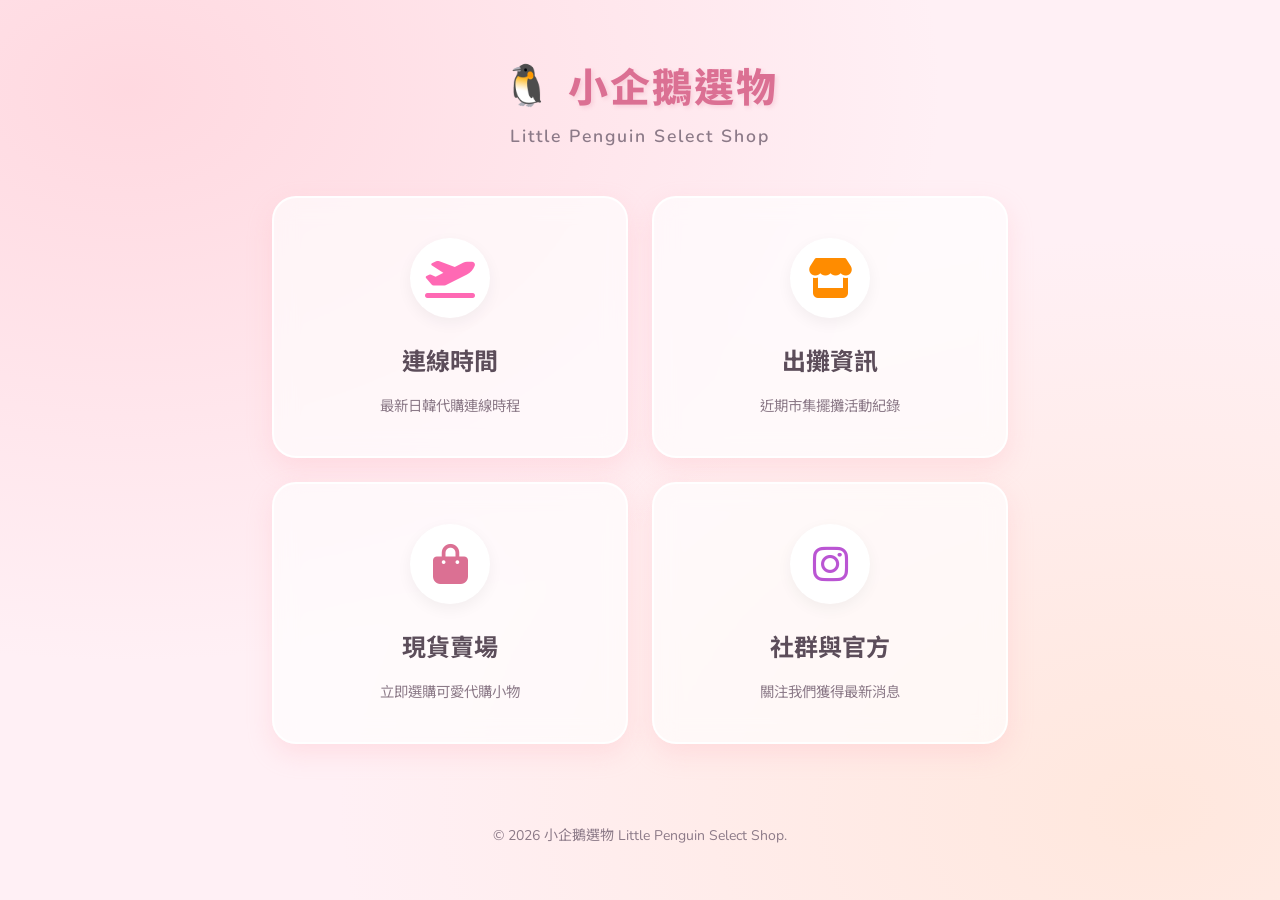
<file: index.html>
<!DOCTYPE html>
<html lang="zh-TW">
<head>
    <meta charset="UTF-8">
    <meta name="viewport" content="width=device-width, initial-scale=1.0">
    <title>小企鵝選物 | Little Penguin Select Shop</title>
    <link rel="preconnect" href="https://fonts.googleapis.com">
    <link rel="preconnect" href="https://fonts.gstatic.com" crossorigin>
    <link href="https://fonts.googleapis.com/css2?family=Nunito:wght@400;600;700;800&family=Noto+Sans+TC:wght@400;500;700&display=swap" rel="stylesheet">
    <link rel="stylesheet" href="shop.css">
    <link rel="stylesheet" href="https://cdnjs.cloudflare.com/ajax/libs/font-awesome/6.4.0/css/all.min.css">
</head>
<body>
    <div class="shop-container">
        <header class="shop-header">
            <div class="logo-container">
                <span style="font-size: 2.5rem;">🐧</span>
                <h1>小企鵝選物</h1>
            </div>
            <p>Little Penguin Select Shop</p>
        </header>

        <main class="grid-container">
            <!-- Card 1: 連線時間 -->
            <a href="#" class="card pink-card">
                <div class="card-icon">
                    <i class="fa-solid fa-plane-departure"></i>
                </div>
                <h2>連線時間</h2>
                <p>最新日韓代購連線時程</p>
            </a>

            <!-- Card 2: 出攤資訊 -->
            <a href="public-stalls.html" class="card peach-card">
                <div class="card-icon">
                    <i class="fa-solid fa-store"></i>
                </div>
                <h2>出攤資訊</h2>
                <p>近期市集擺攤活動紀錄</p>
            </a>

            <!-- Card 3: 現貨賣場 -->
            <a href="#" class="card rose-card">
                <div class="card-icon">
                    <i class="fa-solid fa-bag-shopping"></i>
                </div>
                <h2>現貨賣場</h2>
                <p>立即選購可愛代購小物</p>
            </a>

            <!-- Card 4: 社群與官方 -->
            <a href="#" class="card purple-card">
                <div class="card-icon">
                    <i class="fa-brands fa-instagram"></i>
                </div>
                <h2>社群與官方</h2>
                <p>關注我們獲得最新消息</p>
            </a>
        </main>
        
        <footer class="shop-footer">
            <p>&copy; 2026 小企鵝選物 Little Penguin Select Shop.</p>
        </footer>
    </div>
</body>
</html>
</file>
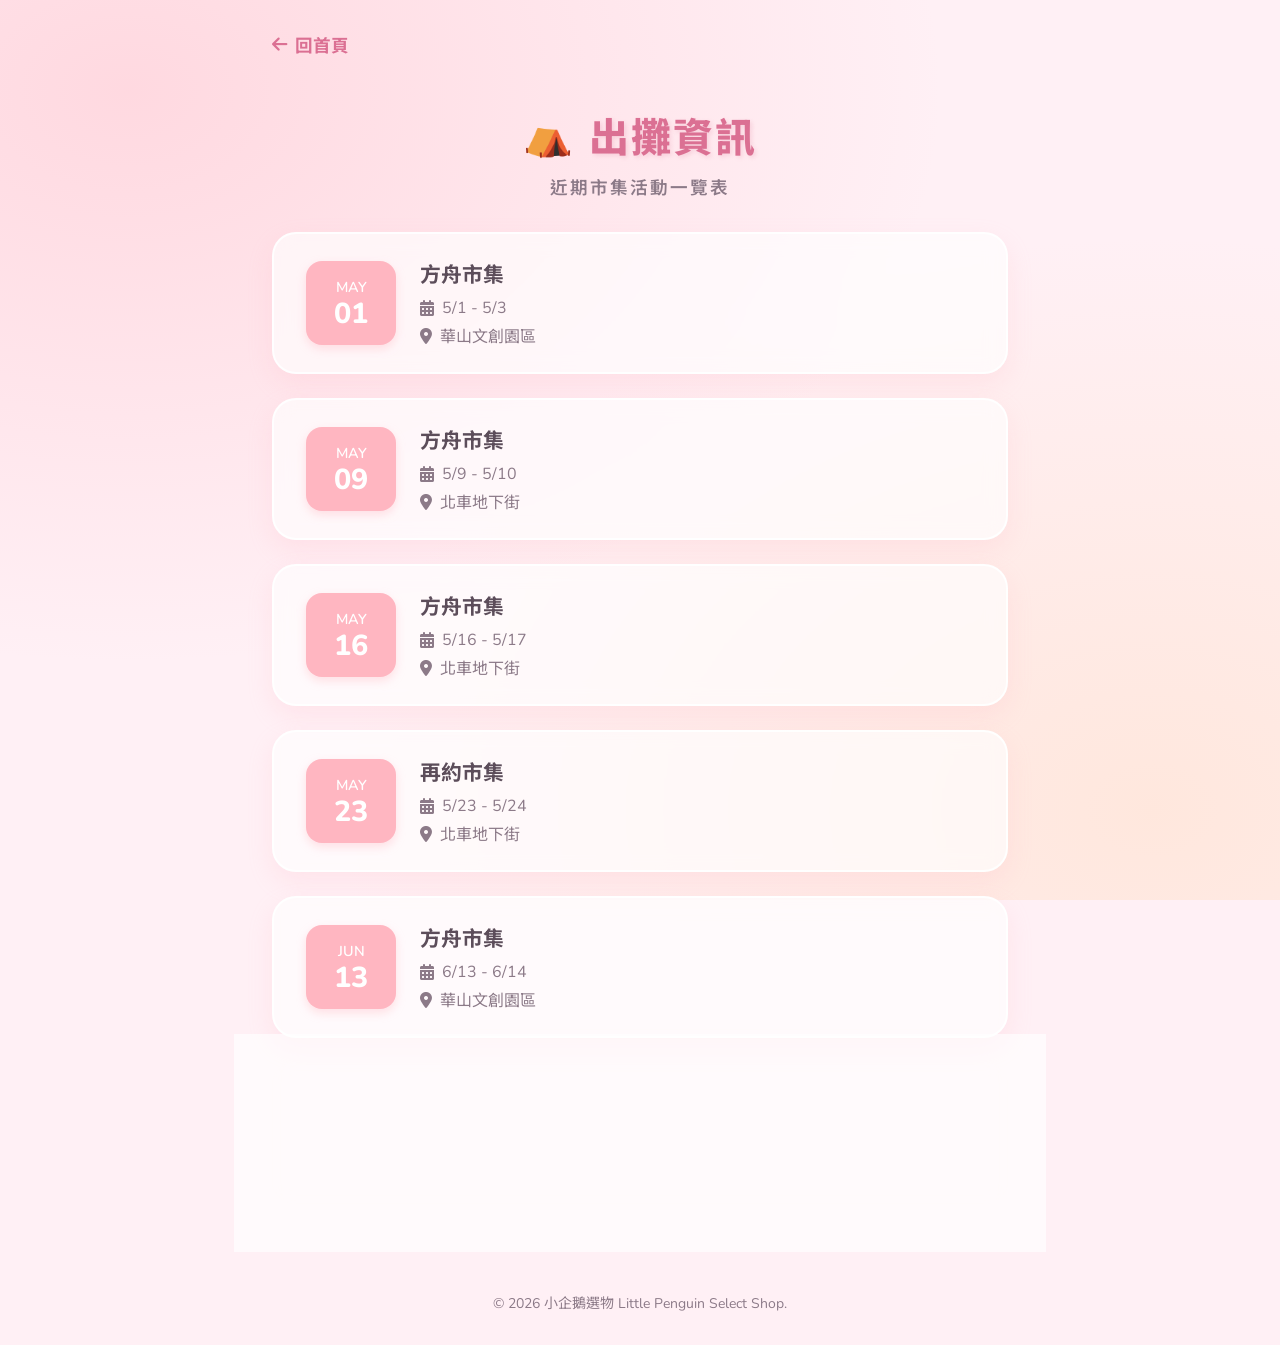
<file: public-stalls.html>
<!DOCTYPE html>
<html lang="zh-TW">
<head>
    <meta charset="UTF-8">
    <meta name="viewport" content="width=device-width, initial-scale=1.0">
    <title>出攤資訊 | 小企鵝選物</title>
    <link rel="preconnect" href="https://fonts.googleapis.com">
    <link rel="preconnect" href="https://fonts.gstatic.com" crossorigin>
    <link href="https://fonts.googleapis.com/css2?family=Nunito:wght@400;600;700;800&family=Noto+Sans+TC:wght@400;500;700&display=swap" rel="stylesheet">
    <link rel="stylesheet" href="shop.css">
    <link rel="stylesheet" href="https://cdnjs.cloudflare.com/ajax/libs/font-awesome/6.4.0/css/all.min.css">
    <style>
        .stalls-container {
            width: 100%;
            max-width: 800px;
            margin: 0 auto;
            padding: 2rem;
            display: flex;
            flex-direction: column;
            gap: 2rem;
        }
        .stall-card {
            background: var(--glass-bg);
            border: 2px solid var(--glass-border);
            border-radius: 1.5rem;
            padding: 1.5rem 2rem;
            display: flex;
            align-items: center;
            gap: 1.5rem;
            backdrop-filter: blur(10px);
            -webkit-backdrop-filter: blur(10px);
            box-shadow: 0 10px 25px rgba(255, 182, 193, 0.2);
            transition: transform 0.3s ease;
            margin-bottom: 1.5rem;
        }
        .stall-card:hover {
            transform: translateY(-5px);
            box-shadow: 0 15px 30px rgba(255, 182, 193, 0.4);
            background: rgba(255, 255, 255, 0.85);
        }
        .date-badge {
            background: #ffb6c1;
            color: white;
            padding: 1rem;
            border-radius: 1rem;
            text-align: center;
            min-width: 90px;
            font-family: 'Nunito', sans-serif;
            box-shadow: 0 4px 10px rgba(255, 182, 193, 0.4);
        }
        .date-badge .month {
            font-size: 0.9rem;
            font-weight: 600;
            text-transform: uppercase;
        }
        .date-badge .day {
            font-size: 1.8rem;
            font-weight: 800;
            line-height: 1;
            margin-top: 0.2rem;
        }
        .stall-info {
            flex: 1;
        }
        .stall-info h3 {
            font-size: 1.3rem;
            color: var(--text-primary);
            margin-bottom: 0.5rem;
        }
        .stall-info p {
            color: var(--text-secondary);
            font-size: 1rem;
            display: flex;
            align-items: center;
            gap: 0.5rem;
        }
        .back-link {
            display: inline-flex;
            align-items: center;
            gap: 0.5rem;
            color: #db7093;
            text-decoration: none;
            font-weight: 700;
            font-size: 1.1rem;
            margin-bottom: 1rem;
            transition: color 0.2s;
        }
        .back-link:hover {
            color: #ff69b4;
        }
        @media (max-width: 600px) {
            .stall-card {
                flex-direction: column;
                text-align: center;
                gap: 1rem;
            }
            .stall-info p {
                justify-content: center;
            }
        }
    </style>
</head>
<body>
    <div class="stalls-container">
        <a href="index.html" class="back-link">
            <i class="fa-solid fa-arrow-left"></i> 回首頁
        </a>
        <header class="shop-header">
            <div class="logo-container">
                <span style="font-size: 2.5rem;">⛺</span>
                <h1>出攤資訊</h1>
            </div>
            <p>近期市集活動一覽表</p>
        </header>

        <main id="stallsList" class="stalls-list">
            <!-- Cards will be populated here -->
        </main>
        
        <footer class="shop-footer">
            <p>&copy; 2026 小企鵝選物 Little Penguin Select Shop.</p>
        </footer>
    </div>

    <script src="public-stalls.js"></script>
</body>
</html>
</file>
<file: shop.css>
:root {
    --bg-color: #fff0f5; /* Lavender blush, super light pink */
    --text-primary: #5c4d5a; /* Soft dark mauve */
    --text-secondary: #8c7a88;
    --glass-bg: rgba(255, 255, 255, 0.65);
    --glass-border: rgba(255, 255, 255, 0.9);
}

* {
    margin: 0;
    padding: 0;
    box-sizing: border-box;
}

body {
    font-family: 'Nunito', 'Noto Sans TC', sans-serif;
    background-color: var(--bg-color);
    background-image: 
        radial-gradient(at 10% 10%, rgba(255, 182, 193, 0.4) 0, transparent 50%), 
        radial-gradient(at 90% 90%, rgba(255, 218, 185, 0.4) 0, transparent 50%);
    background-attachment: fixed;
    color: var(--text-primary);
    min-height: 100vh;
    display: flex;
    justify-content: center;
    align-items: center;
}

.shop-container {
    width: 100%;
    max-width: 800px;
    padding: 2rem;
    display: flex;
    flex-direction: column;
    gap: 3rem;
}

.shop-header {
    text-align: center;
    animation: fadeInDown 0.8s ease-out;
}

.logo-container {
    display: flex;
    align-items: center;
    justify-content: center;
    gap: 1rem;
    margin-bottom: 0.5rem;
}

.logo-container h1 {
    font-size: 2.5rem;
    font-weight: 800;
    color: #db7093; /* Pale violet red */
    text-shadow: 2px 2px 4px rgba(219, 112, 147, 0.2);
    letter-spacing: 2px;
}

.shop-header p {
    font-size: 1.1rem;
    color: var(--text-secondary);
    font-weight: 600;
    letter-spacing: 2px;
}

.grid-container {
    display: grid;
    grid-template-columns: repeat(2, 1fr);
    gap: 1.5rem;
    perspective: 1000px;
}

.card {
    background: var(--glass-bg);
    border: 2px solid var(--glass-border);
    border-radius: 1.5rem;
    padding: 2.5rem 1.5rem;
    text-align: center;
    text-decoration: none;
    color: var(--text-primary);
    box-shadow: 0 10px 25px rgba(255, 182, 193, 0.3);
    transition: all 0.4s cubic-bezier(0.175, 0.885, 0.32, 1.275);
    display: flex;
    flex-direction: column;
    align-items: center;
    gap: 1rem;
    backdrop-filter: blur(12px);
    -webkit-backdrop-filter: blur(12px);
}

.card:hover {
    transform: translateY(-10px) scale(1.02);
    box-shadow: 0 20px 30px rgba(255, 182, 193, 0.5);
    background: rgba(255, 255, 255, 0.85);
}

.card-icon {
    font-size: 2.5rem;
    width: 80px;
    height: 80px;
    background: white;
    border-radius: 50%;
    display: flex;
    align-items: center;
    justify-content: center;
    box-shadow: 0 5px 15px rgba(0,0,0,0.05);
    margin-bottom: 0.5rem;
    transition: transform 0.3s ease;
}

.card:hover .card-icon {
    transform: rotate(10deg) scale(1.1);
}

.card h2 {
    font-size: 1.5rem;
    font-weight: 700;
}

.card p {
    font-size: 0.9rem;
    color: var(--text-secondary);
}

/* Individual Card Accents */
.pink-card:hover { border-color: #ffb6c1; }
.pink-card .card-icon { color: #ff69b4; }

.peach-card:hover { border-color: #ffdab9; }
.peach-card .card-icon { color: #ff8c00; }

.rose-card:hover { border-color: #ffc0cb; }
.rose-card .card-icon { color: #db7093; }

.purple-card:hover { border-color: #dda0dd; }
.purple-card .card-icon { color: #ba55d3; }

.shop-footer {
    text-align: center;
    color: var(--text-secondary);
    font-size: 0.875rem;
    margin-top: 2rem;
}

@keyframes fadeInDown {
    from {
        opacity: 0;
        transform: translateY(-20px);
    }
    to {
        opacity: 1;
        transform: translateY(0);
    }
}

/* Responsive */
@media (max-width: 600px) {
    .grid-container {
        grid-template-columns: 1fr;
    }
    
    .shop-container {
        padding: 1.5rem;
    }
}
</file>
